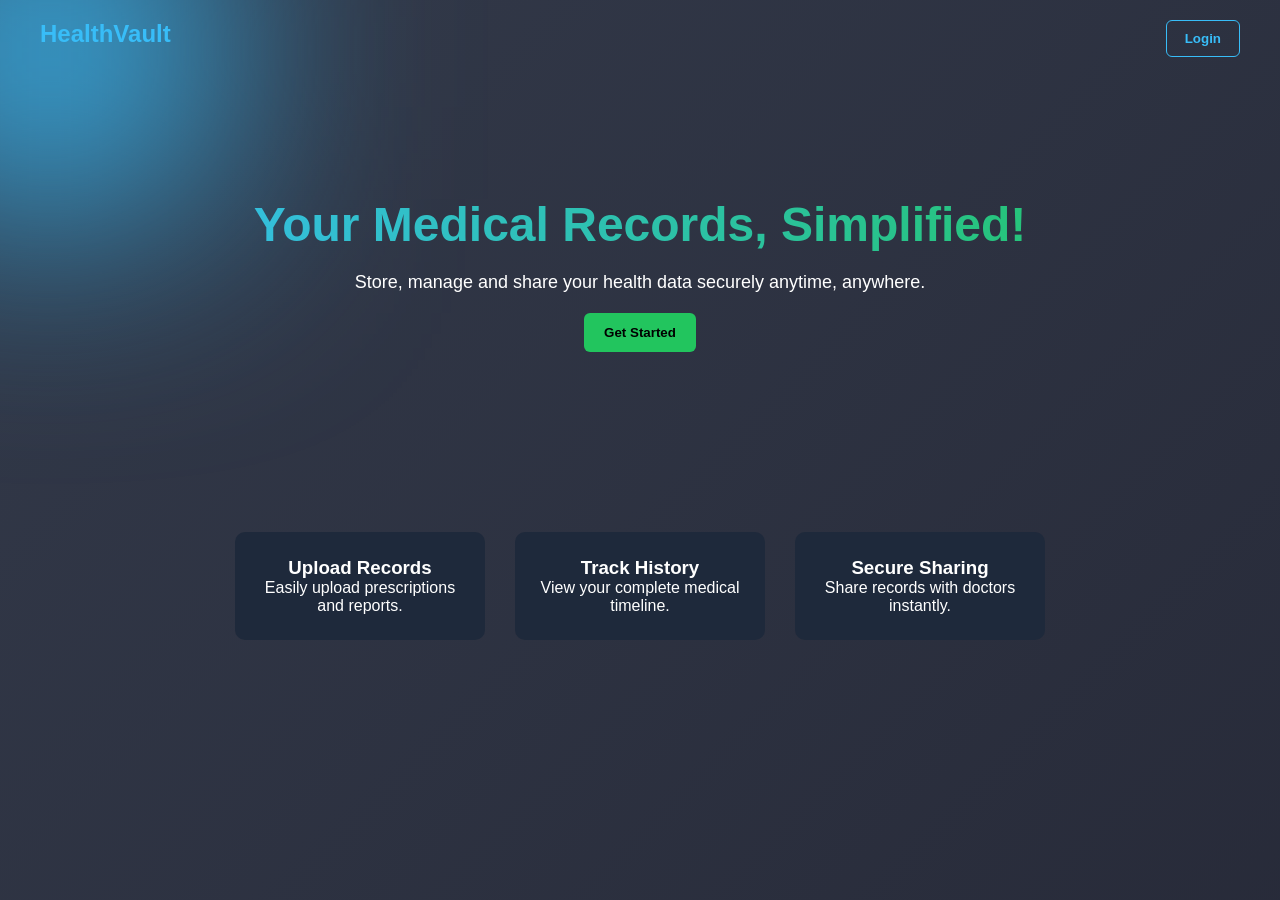
<file: frontend/index.html>
<!DOCTYPE html>
<html lang="en">
<head>
    <meta charset="UTF-8">
    <meta name="viewport" content="width=device-width, initial-scale=1.0">
    <title>Health Record System</title>
    <link rel="stylesheet" href="style.css">

    <style>
        .hero, .features {
            opacity: 0;
            transform: translateY(40px);
            transition: 1s ease;
        }

        .show {
            opacity: 1;
            transform: translateY(0);
        }
    </style>
</head>

<body>

    <!-- Navbar -->
    <nav class="navbar">
        <h2>HealthVault</h2>
        <button onclick="openLogin()">Login</button>
    </nav>

    <!-- Hero Section -->
    <section class="hero">
        <h1>Your Medical Records, Simplified!</h1>
        <p>Store, manage and share your health data securely anytime, anywhere.</p>
        <button onclick="openLogin()">Get Started</button>
    </section>

    <!-- Features -->
    <section class="features">
        <div class="card">
            <h3>Upload Records</h3>
            <p>Easily upload prescriptions and reports.</p>
        </div>

        <div class="card">
            <h3>Track History</h3>
            <p>View your complete medical timeline.</p>
        </div>

        <div class="card">
            <h3>Secure Sharing</h3>
            <p>Share records with doctors instantly.</p>
        </div>
    </section>

    <!-- Login Popup -->
    <div id="loginPopup" style="display:none; position:fixed; top:0; left:0; width:100%; height:100%; background:rgba(0,0,0,0.7); justify-content:center; align-items:center;">

        <div style="background:white; color:black; padding:20px; border-radius:10px; width:300px; text-align:center;">

            <h2>Login</h2>

            <input type="email" id="email" placeholder="Enter Email" style="width:90%; padding:10px; margin:10px 0;"><br>

            <input type="password" id="password" placeholder="Enter Password" style="width:90%; padding:10px; margin:10px 0;"><br>

            <button onclick="login()">Login</button>
            <button onclick="closeLogin()">Close</button>

        </div>
    </div>

</body>

<script src="script.js"></script>
</html>
</file>
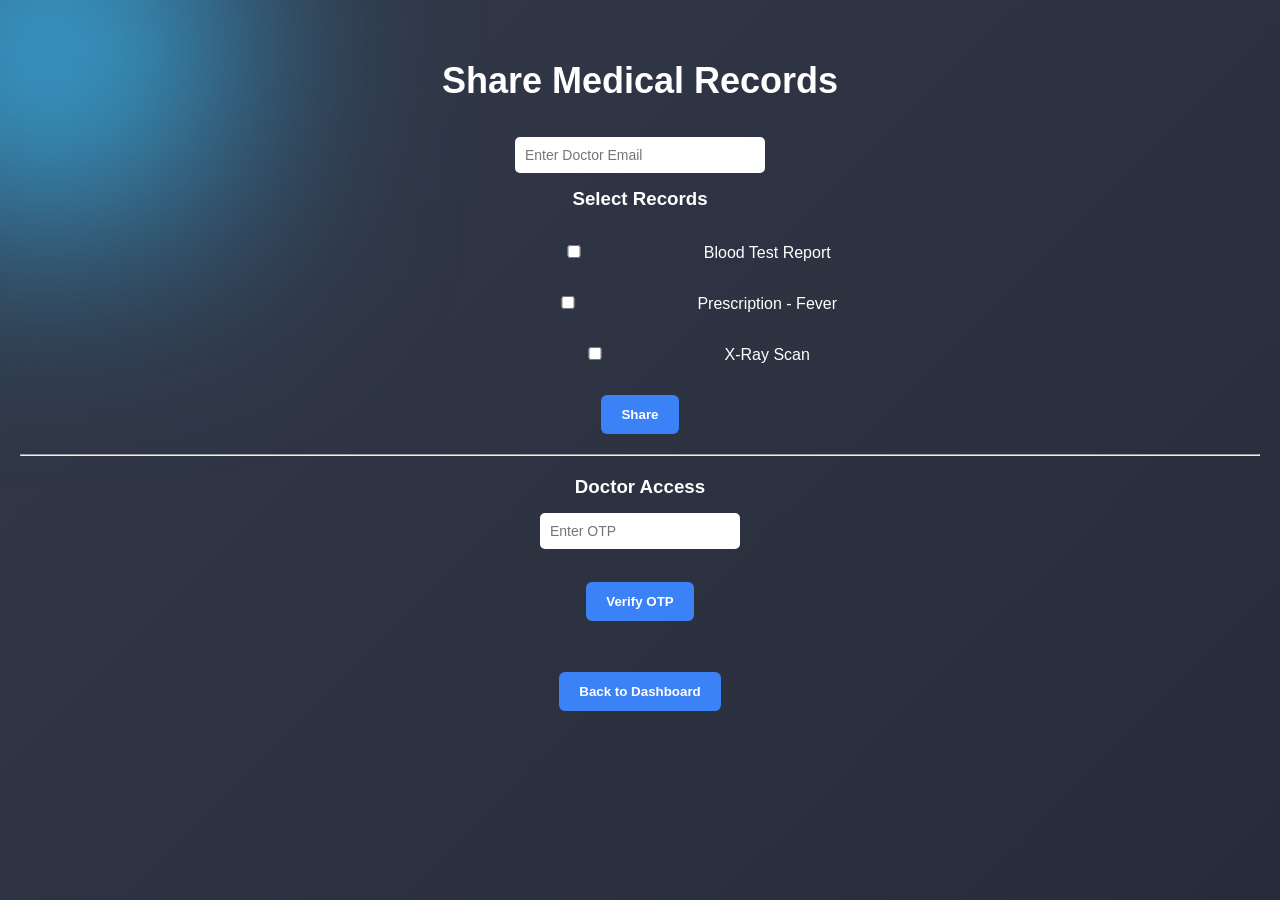
<file: frontend/share.html>
<!DOCTYPE html>
<html lang="en">
<head>
    <meta charset="UTF-8">
    <meta name="viewport" content="width=device-width, initial-scale=1.0">
    <title>Share Records</title>
    <link rel="stylesheet" href="style.css">
</head>
<body>

<div class="share-container">

    <h1>Share Medical Records</h1>

    <input type="text" placeholder="Enter Doctor Email">

    <h3>Select Records</h3>

    <div class="records">
        <label><input type="checkbox"> Blood Test Report</label>
        <label><input type="checkbox"> Prescription - Fever</label>
        <label><input type="checkbox"> X-Ray Scan</label>
    </div>

    <button onclick="shareRecords()">Share</button>

    <!-- ✅ OTP Display -->
    <p id="otpDisplay" style="margin-top:15px; font-weight:bold;"></p>

    <hr style="margin:20px 0;">

    <!-- ✅ Doctor Section -->
    <h3>Doctor Access</h3>

    <input type="text" id="doctorOtp" placeholder="Enter OTP"
    style="padding:10px; width:200px;">

    <br><br>

    <button onclick="verifyOtp()">Verify OTP</button>

    <p id="accessResult" style="margin-top:15px; font-weight:bold;"></p>

    <br><br>

    <button onclick="goToDashboard()">Back to Dashboard</button>

</div>

<script src="script.js"></script>

</body>
</html>
</file>
<file: frontend/style.css>
/* Reset */
* {
    margin: 0;
    padding: 0;
    box-sizing: border-box;
}

body {
    font-family: Arial, sans-serif;
    background-image: linear-gradient(135deg, rgba(15, 23, 42, 0.85), rgba(2, 6, 23, 0.85)), 
                      url('https://images.unsplash.com/photo-1576091160550-2173dba999ef?w=1200&h=800&fit=crop');
    background-attachment: fixed;
    background-size: cover;
    background-position: center;
    color: white;
    user-select: none;
    -webkit-user-select: none;
    -moz-user-select: none;
    -ms-user-select: none;
}

/* Navbar */
.navbar {
    display: flex;
    justify-content: space-between;
    padding: 20px 40px;
}

.navbar h2 {
    color: #38bdf8;
}

.navbar button {
    background: transparent;
    border: 1px solid #38bdf8;
    padding: 10px 18px;
    color: #38bdf8;
    cursor: pointer;
}

/* Hero */
.hero {
    text-align: center;
    padding: 120px 20px;
}

.hero h1 {
    font-size: 48px;
    background: linear-gradient(to right, #38bdf8, #22c55e);
    background-clip: text; 
    -webkit-background-clip: text;
    -webkit-text-fill-color: transparent;
}

.hero p {
    margin-top: 15px;
    font-size: 18px;
}

/* Button */
.hero button {
    margin-top: 20px;
    padding: 12px 20px;
    background: #22c55e;
    border: none;
    cursor: pointer;
}

/* Features */
.features {
    display: flex;
    justify-content: center;
    gap: 30px;
    padding: 60px;
}

.card {
    background: #1e293b;
    padding: 25px;
    border-radius: 10px;
    width: 250px;
    text-align: center;
    transition: 0.3s;
}

/* HOVER FIX */
.card:hover {
    transform: translateY(-10px);
}
/* Dashboard */
.dashboard {
    text-align: center;
    padding: 60px 20px;
}

.summary {
    display: flex;
    justify-content: center;
    gap: 30px;
    margin: 40px 0;
}

.actions button {
    margin: 10px;
    padding: 12px 20px;
    background: #3b82f6;
    border: none;
    cursor: pointer;
    color: white;
}
/* Upload Page */
.upload-container {
    text-align: center;
    padding: 60px 20px;
}

.upload-form {
    display: flex;
    flex-direction: column;
    width: 300px;
    margin: auto;
    gap: 15px;
}

.upload-form input,
.upload-form select {
    padding: 10px;
    border: none;
    border-radius: 5px;
}

.upload-form button {
    padding: 12px;
    background: #22c55e;
    border: none;
    cursor: pointer;
}
/* History Page */
.history-container {
    padding: 60px 20px;
    text-align: center;
}

.timeline {
    position: relative;
    margin: 40px auto;
    width: 80%;
}

/* Vertical Line */
.timeline::before {
    content: '';
    position: absolute;
    left: 50%;
    width: 4px;
    height: 100%;
    background: #38bdf8;
    transform: translateX(-50%);
}

.timeline-item {
    margin: 30px 0;
    position: relative;
}

.timeline-date {
    position: absolute;
    left: 20%;
    width: 120px;
    text-align: right;
    font-weight: bold;
}

.timeline-content {
    margin-left: 55%;
    background: #1e293b;
    padding: 15px;
    border-radius: 8px;
    text-align: left;
}
/* Share Page */
.share-container {
    text-align: center;
    padding: 60px 20px;
}

.share-container input {
    padding: 10px;
    width: 250px;
    margin: 15px 0;
    border-radius: 5px;
    border: none;
}

.records {
    margin: 20px 0;
}

.records label {
    display: block;
    margin: 8px 0;
}

.share-container button {
    padding: 12px 20px;
    background: #3b82f6;
    border: none;
    color: white;
    cursor: pointer;
}
button {
    border-radius: 6px;
    font-weight: bold;
    transition: 0.3s;
}

button:hover {
    transform: scale(1.05);
    opacity: 0.9;
}
h1 {
    font-size: 36px;
    margin-bottom: 20px;
}
input, select {
    font-size: 14px;
}
body::before {
    content: '';
    position: fixed;
    width: 300px;
    height: 300px;
    background: #38bdf8;
    filter: blur(120px);
    top: -100px;
    left: -100px;
    z-index: -1;
}
/* Animation Fix */
.hero, .features {
    opacity: 0 !important;
    transform: translateY(60px)!important;
    transition: all 0.8s ease;
}

.show {
    opacity: 1 !important;
    transform: translateY(0)!important;
}
</file>
